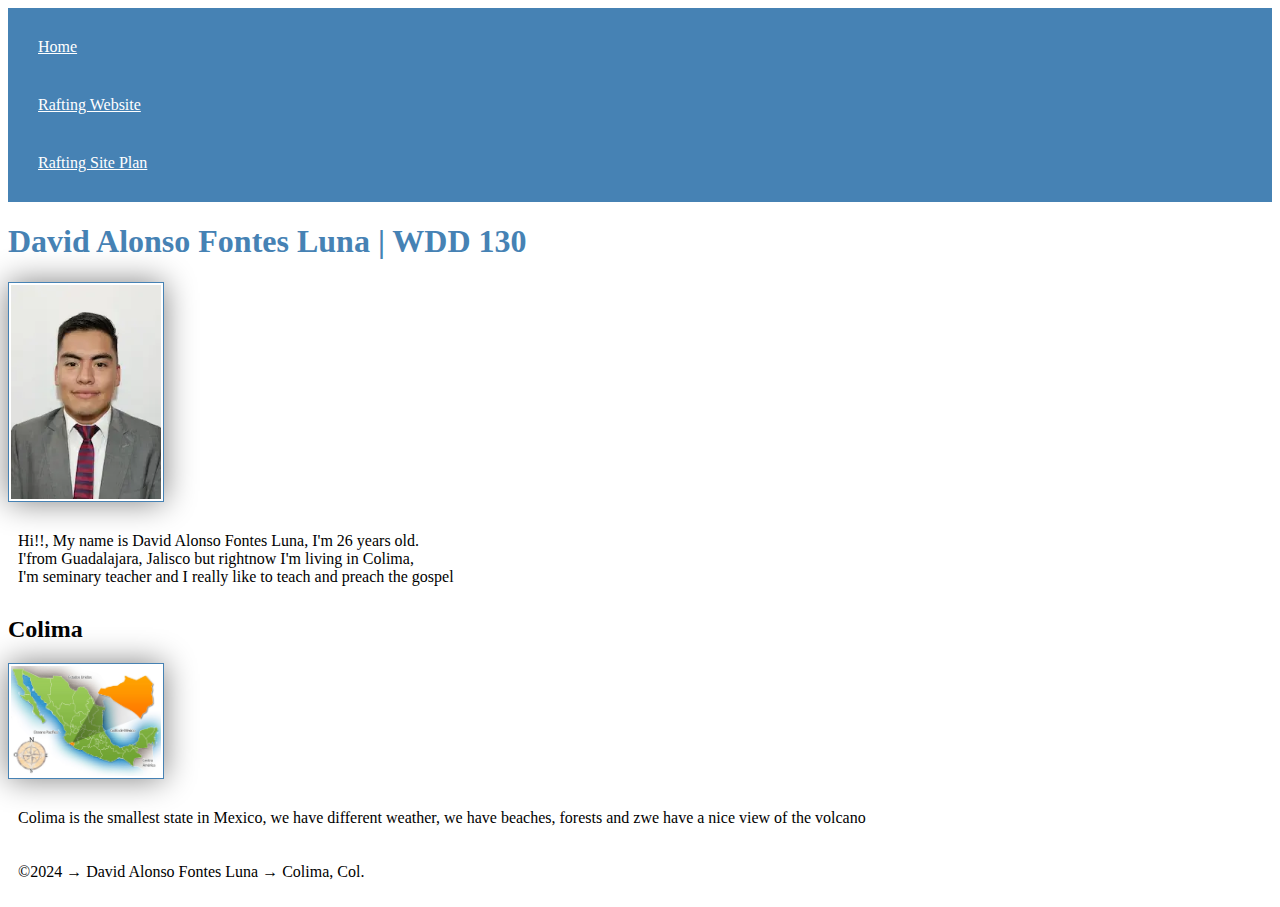
<file: index.html>
<!DOCTYPE html>
<html lang="en-US">
  <head>
    <meta charset="UTF-8" />
    <meta name="viewport" content="width=device-width, initial-scale=1.0" />
    <title>David Alonso Fontes Luna | WDD 130</title>
    <meta name="description" content="To show the people who I am" />
    <meta name="author" content="David Alonso Fontes Luna" />
    <link rel="stylesheet" href="styles/style.css" />
  </head>
  <body>
    <header>
      <nav>
        <a href="#">Home</a>
        <a href="wwr/">Rafting Website</a>
        <a href="wwr/site-plan-rafting.html">Rafting Site Plan</a>
      </nav>
    </header>
    <main>
      <h1>David Alonso Fontes Luna | WDD 130</h1>
      <img src="images/profile.png" alt="David Alonso Fontes Luna" />
      <p>
        Hi!!, My name is David Alonso Fontes Luna, I'm 26 years old.<br />
        I'from Guadalajara, Jalisco but rightnow I'm living in Colima,<br />
        I'm seminary teacher and I really like to teach and preach the gospel
      </p>
    </main>
    <aside>
      <h2>Colima</h2>
      <img
        src="images/colima.jpg"
        alt="Colima"
      />
      <p>
        Colima is the smallest state in Mexico, we have different weather, we
        have beaches, forests and zwe have a nice view of the volcano
      </p>
    </aside>
    <footer>
      <p>&copy;2024 &rarr; David Alonso Fontes Luna &rarr; Colima, Col.</p>
    </footer>
  </body>
</html>
</file>
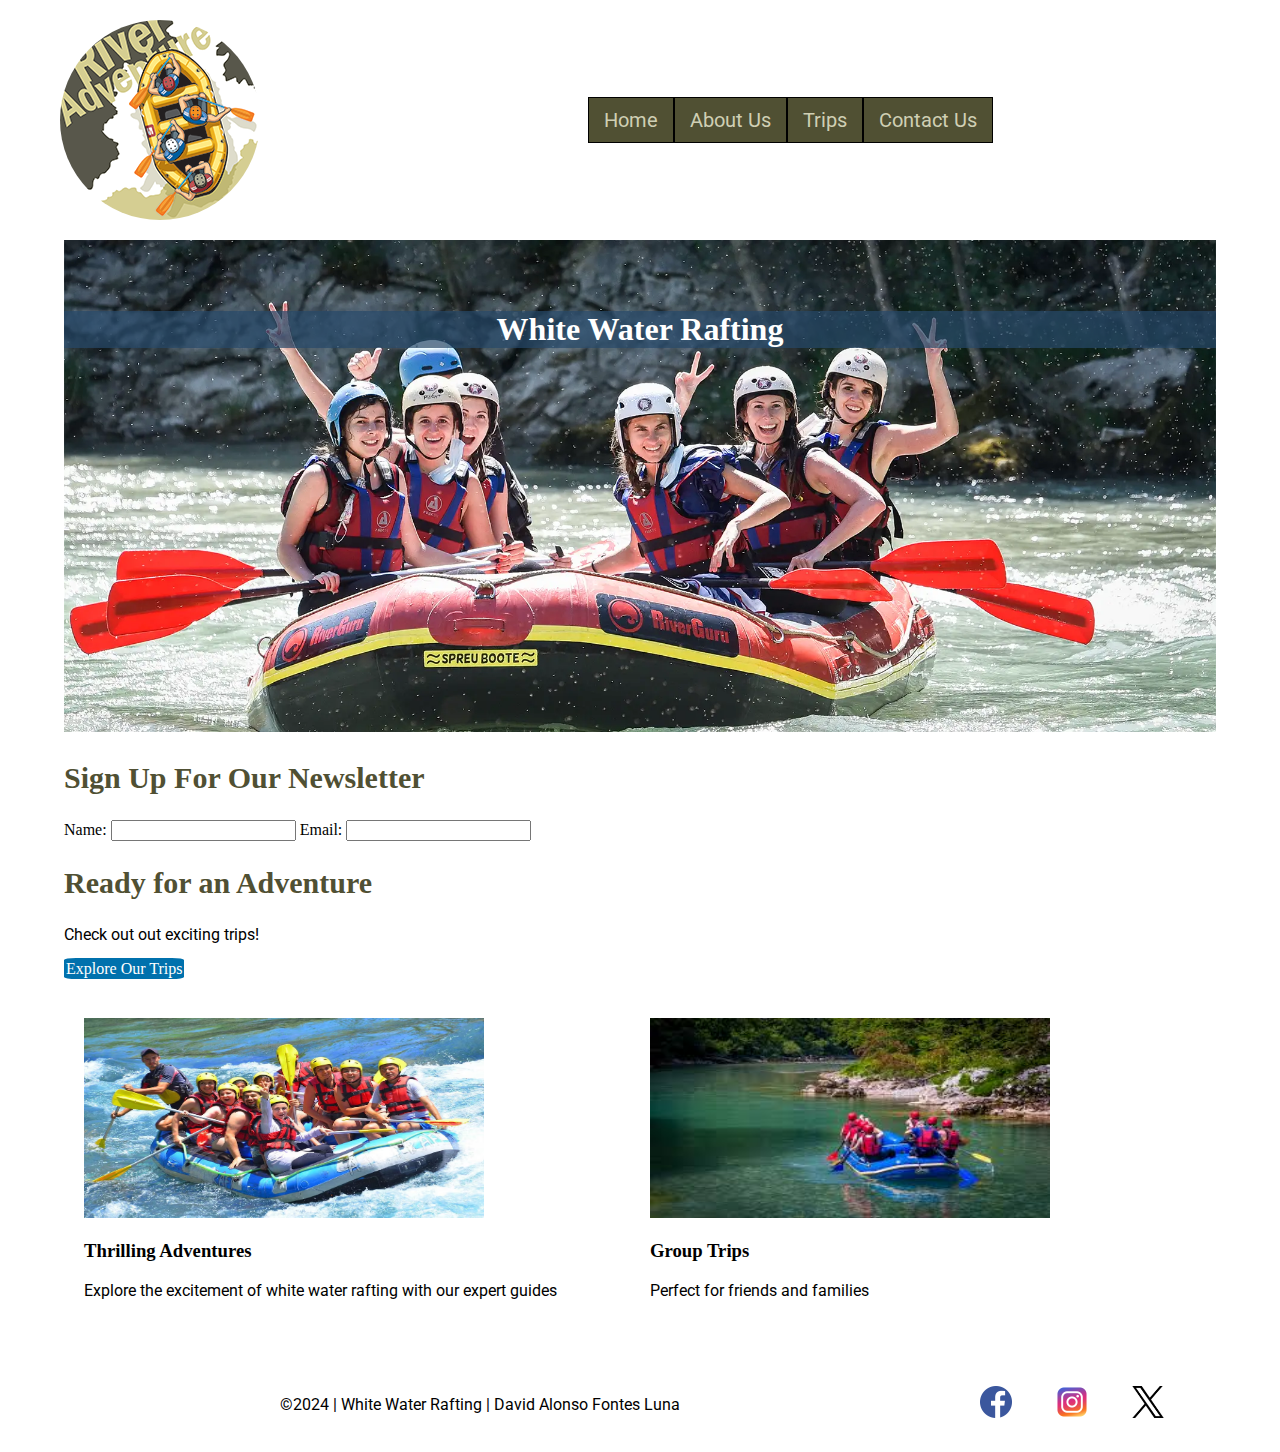
<file: wwr/index.html>
<!DOCTYPE html>
<html lang="en">
  <head>
    <meta charset="UTF-8" />
    <meta name="viewport" content="width=device-width, initial-scale=1.0" />
    <link rel="preconnect" href="https://fonts.googleapis.com" />
    <link rel="preconnect" href="https://fonts.gstatic.com" crossorigin />
    <link
      href="https://fonts.googleapis.com/css2?family=Roboto:ital,wght@0,100;0,300;0,400;0,500;0,700;0,900;1,100;1,300;1,400;1,500;1,700;1,900&display=swap"
      rel="stylesheet"
    />
    <link rel="preconnect" href="https://fonts.googleapis.com" />
    <link rel="preconnect" href="https://fonts.gstatic.com" crossorigin />
    <link
      href="https://fonts.googleapis.com/css2?family=Montserrat:ital,wght@0,100..900;1,100..900&display=swap"
      rel="stylesheet"
    />
    <link rel="stylesheet" href="./styles/rafting.css" />
    <title>White Water Rafting</title>
  </head>
  <body>
    <header>
      <img src="./images/logo11_200.png" alt="logo" class="logo" />
      <nav>
        <ul class="navigation">
          <li><a href="index.html" class="links_list">Home</a></li>
          <li><a href="about.html" class="links_list">About Us</a></li>
          <li><a href="trips.html" class="links_list">Trips</a></li>
          <li><a href="contact.html" class="links_list">Contact Us</a></li>
        </ul>
      </nav>
    </header>
    <main>
      <div class="hero">
        <h1 class="title">White Water Rafting</h1>
        <img src="images/rafting-cover.webp" alt="rafting image" class="rafting_image"/>
      </div>
      <section class="newsletter">
        <h2>Sign Up For Our Newsletter</h2>
        <form class="">
            <labe for="name">Name:</labe>
            <input type="text" id="name" name="name" required>

            <label for="email">Email:</label>
            <input type="email" id="email" name="email" required>
        </form>
      </section>
      <div class="trips_index" style="padding-left: 64px;">
        <h2>Ready for an Adventure</h2>
        <p>Check out out exciting trips!</p>
        <a href="trips.html" class="ref_trips" style="color: #ffff;"> Explore Our Trips</a>
      </div>
      <section class="grid_home">
        <div class="options_home">
            <img src="images/28f79317-117b-4506-9c62-6cc86d2d39f9.avif" alt="Thrilling Rafting" style="width: 400px; height: 200px;">
            <h3>Thrilling Adventures</h3>
            <p>Explore the excitement of white water rafting with our expert guides</p>
        </div>
        <div>
          <img src="images/images.jpg" alt="calm Rafting" style="width: 400px; height: 200px;">
          <h3>Group Trips</h3>
          <p>Perfect for friends and families</p>
        </div>
      </section>
    </main>
    <footer>
      <p class="copy">
        &copy;2024 | White Water Rafting | David Alonso Fontes Luna
      </p>
      <div class="logos_media">
        <a href="https://www.facebook.com/"
          ><img
            src="./images/facebook_icon.png"
            alt="facebook"
            class="socialmedia"
        /></a>
        <a href="https://www.instagram.com/"
          ><img
            src="./images/instagram_icon.png"
            alt="instagram"
            class="socialmedia"
        /></a>
        <a href="https://x.com/"
          ><img src="./images/x_logo_icon.png" alt="x" class="socialmedia"
        /></a>
      </div>
    </footer>
  </body>
</html>
</file>
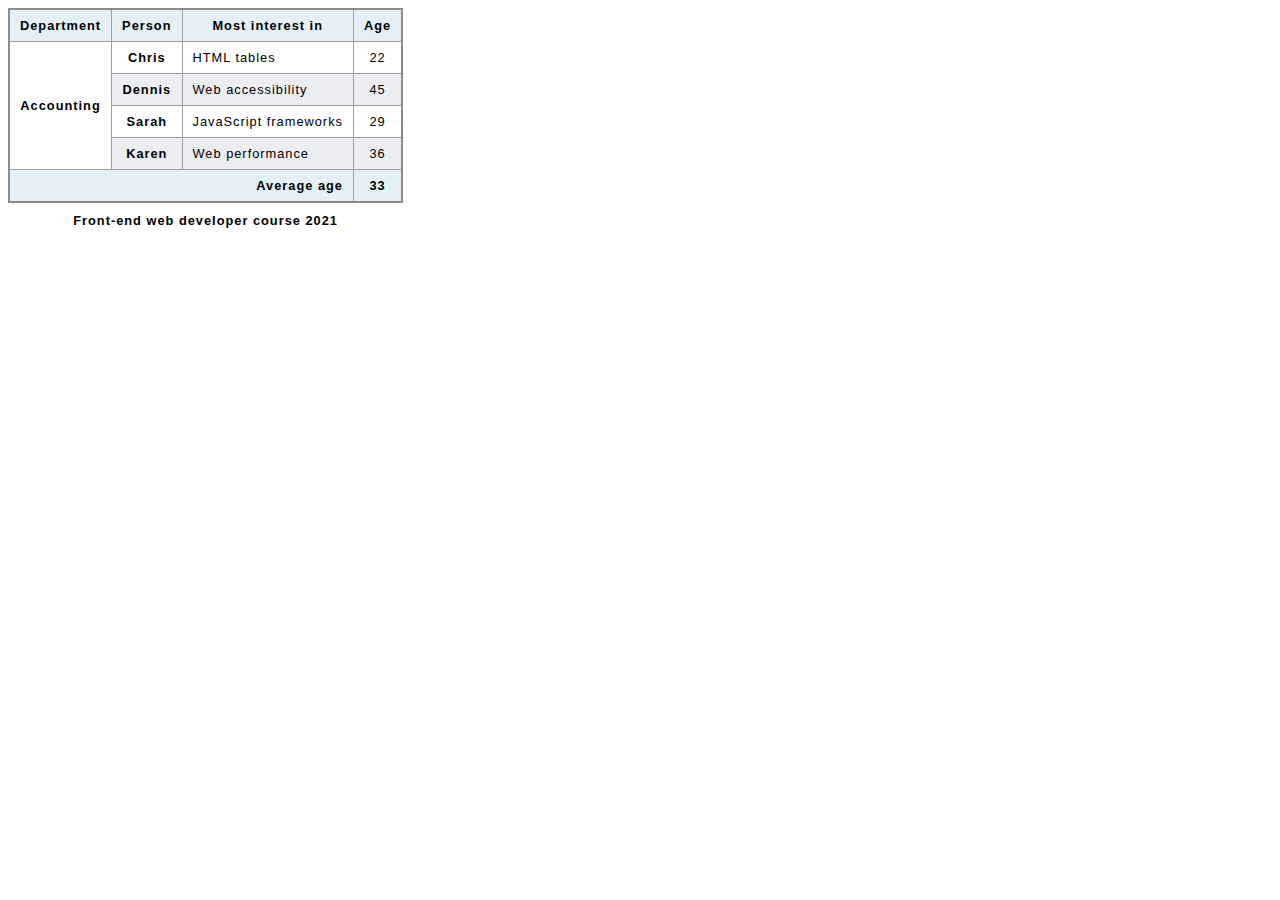
<file: week5/learning_activities.html>
<!DOCTYPE html>
<html lang="en">
<head>
    <meta charset="UTF-8">
    <meta name="viewport" content="width=device-width, initial-scale=1.0">
    <link rel="stylesheet" href="./styles.css">
    <title>Document</title>
</head>
<body>
    <table>
        <caption>
          Front-end web developer course 2021
        </caption>
        <thead>
          <tr>
            <th scope = "col">Department</th>
            <th scope="col">Person</th>
            <th scope="col">Most interest in</th>
            <th scope="col">Age</th>
          </tr>
        </thead>
        <tbody>
            <th rowspan="4">Accounting</th>
            <th scope="row">Chris</th>
            <td>HTML tables</td>
            <td>22</td>
          </tr>
          <tr>
            <th scope="row">Dennis</th>
            <td>Web accessibility</td>
            <td>45</td>
          </tr>
          <tr>
            <th scope="row">Sarah</th>
            <td>JavaScript frameworks</td>
            <td>29</td>
          </tr>
          <tr>
            <th scope="row">Karen</th>
            <td>Web performance</td>
            <td>36</td>
          </tr>
        </tbody>
        <tfoot>
          <tr>
            <th scope="row" colspan="3">Average age</th>
            <td>33</td>
          </tr>
        </tfoot>
      </table>      
</body>
</html>
</file>
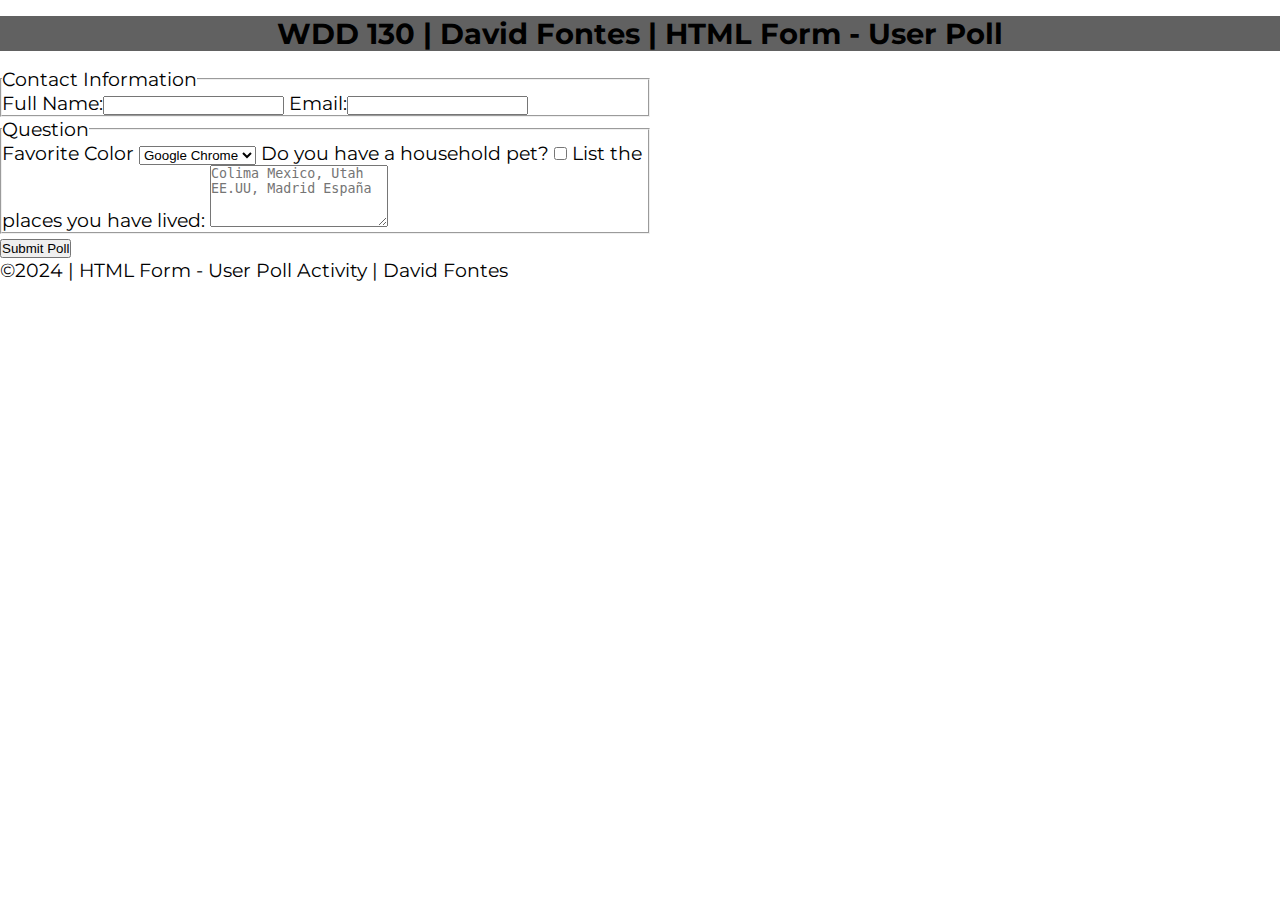
<file: week5/poll-form.html>
<!DOCTYPE html>
<html lang="en">
  <head>
    <meta charset="UTF-8" />
    <meta name="viewport" content="width=device-width, initial-scale=1.0" />
    <link rel="stylesheet" href="styles/poll-form.css" />
    <link rel="preconnect" href="https://fonts.googleapis.com" />
    <link rel="preconnect" href="https://fonts.gstatic.com" crossorigin />
    <link
      href="https://fonts.googleapis.com/css2?family=Montserrat:ital,wght@0,100..900;1,100..900&family=Open+Sans:ital,wght@0,300..800;1,300..800&display=swap"
      rel="stylesheet"
    />
    <title>WDD 130 | HTML Form - User Poll</title>
  </head>
  <body>
    <header>
      <h1>WDD 130 | David Fontes | HTML Form - User Poll</h1>
    </header>
    <main>
      <form>
        <fieldset>
          <legend>Contact Information</legend>
          <label for="fullname"
            >Full Name:<input type="text" name="fullname"
          /></label>
          <label for="usermail"
            >Email:<input type="email" name="usermail"
          /></label>
        </fieldset>
        <fieldset>
          <legend>Question</legend>
          <label for="browser">Favorite Color</label>
          <select id="browser" name="browser">
            <option value="google">Google Chrome</option>
            <option value="firefox">Fire Fox</option>
            <option value="brave">Brave</option>
          </select>
          <label for="pet"> Do you have a household pet?</label>
          <input type="checkbox" id="pet" name="pet" />
          <label for="feedback">List the places you have lived:</label>
          <textarea
            id="feedback"
            name="feedback"
            rows="4"
            placeholder="Colima Mexico, Utah EE.UU, Madrid España"
          ></textarea>
        </fieldset>
        <button type="submit">Submit Poll</button>
      </form>
    </main>
    <footer>
      <p>&copy;2024 | HTML Form - User Poll Activity | David Fontes</p>
    </footer>
  </body>
</html>
</file>
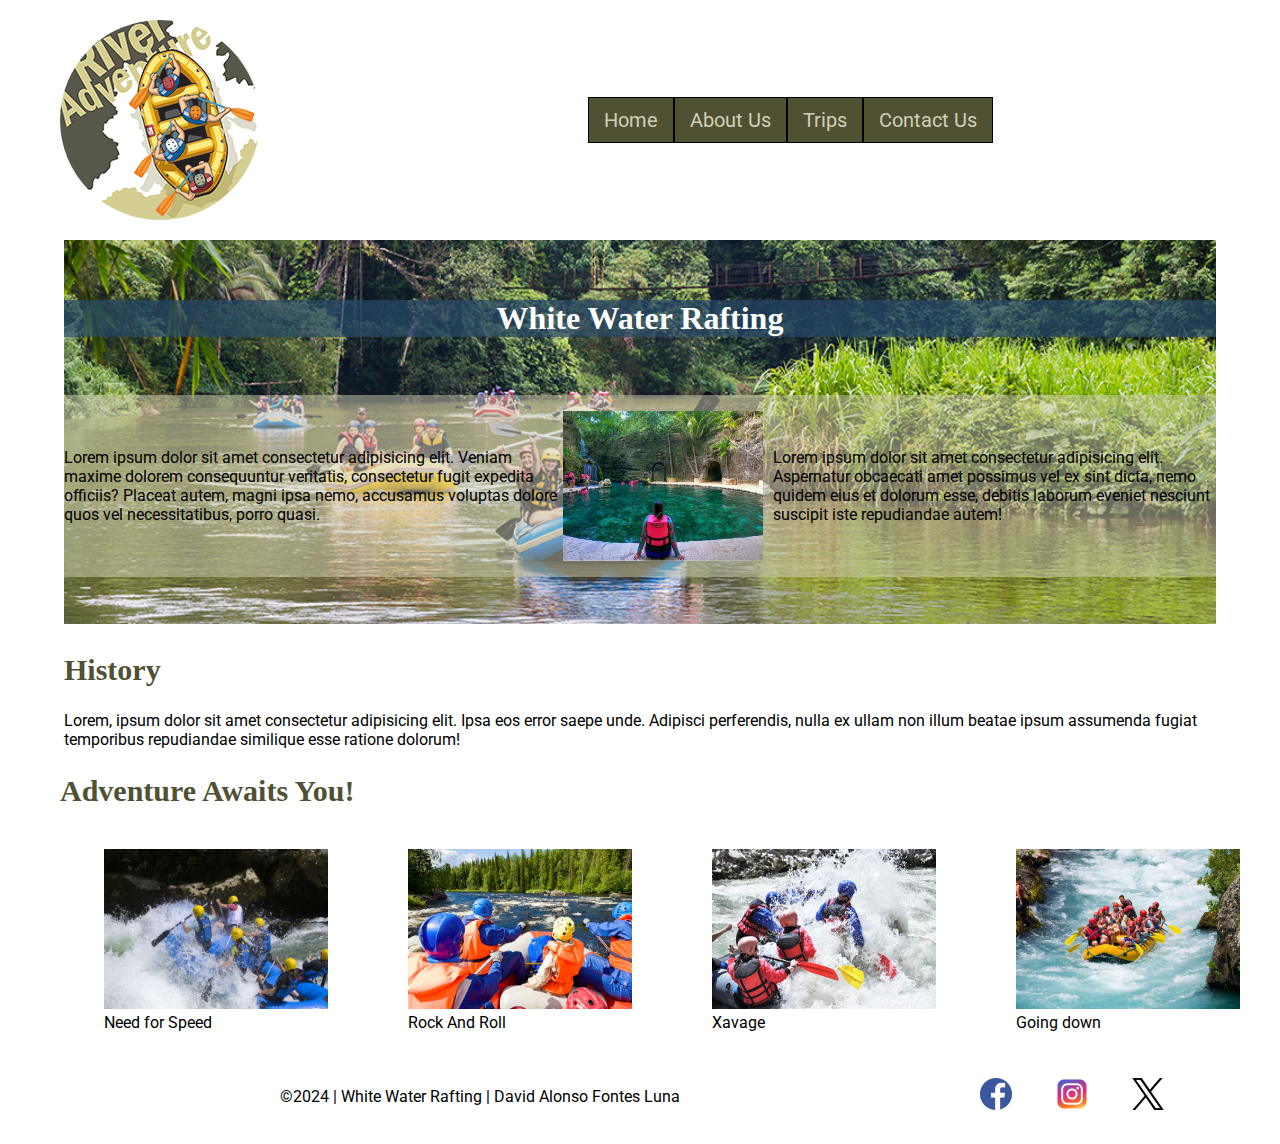
<file: wwr/about.html>
<!DOCTYPE html>
<html lang="en">
  <head>
    <meta charset="UTF-8" />
    <meta name="viewport" content="width=device-width, initial-scale=1.0" />
    <link rel="preconnect" href="https://fonts.googleapis.com" />
    <link rel="preconnect" href="https://fonts.gstatic.com" crossorigin />
    <link
      href="https://fonts.googleapis.com/css2?family=Roboto:ital,wght@0,100;0,300;0,400;0,500;0,700;0,900;1,100;1,300;1,400;1,500;1,700;1,900&display=swap"
      rel="stylesheet"
    />
    <link rel="preconnect" href="https://fonts.googleapis.com" />
    <link rel="preconnect" href="https://fonts.gstatic.com" crossorigin />
    <link
      href="https://fonts.googleapis.com/css2?family=Montserrat:ital,wght@0,100..900;1,100..900&display=swap"
      rel="stylesheet"
    />
    <link rel="stylesheet" href="./styles/rafting.css" />
    <title>White Water Rafting</title>
  </head>
  <body>
    <header>
      <img src="./images/logo11_200.png" alt="logo" class="logo" />
      <nav>
        <ul class="navigation">
          <li><a href="index.html" class="links_list">Home</a></li>
          <li><a href="about.html" class="links_list">About Us</a></li>
          <li><a href="trips.html" class="links_list">Trips</a></li>
          <li><a href="contact.html" class="links_list">Contact Us</a></li>
        </ul>
      </nav>
    </header>
    <main>
      <div class="hero">
        <img
          src="./images/rafting14_600.jpg"
          alt="rafting image"
          class="rafting_image"
        />
        <h1 class="title">White Water Rafting</h1>
        <article class="article_about">
          <p>
            Lorem ipsum dolor sit amet consectetur adipisicing elit. Veniam
            maxime dolorem consequuntur veritatis, consectetur fugit expedita
            officiis? Placeat autem, magni ipsa nemo, accusamus voluptas dolore
            quos vel necessitatibus, porro quasi.
          </p>
          <img
            src="./images/happyc_client.webp"
            alt="happy client"
            class="client"
          />
          <p>
            Lorem ipsum dolor sit amet consectetur adipisicing elit. Aspernatur
            obcaecati amet possimus vel ex sint dicta, nemo quidem eius et
            dolorum esse, debitis laborum eveniet nesciunt suscipit iste
            repudiandae autem!
          </p>
        </article>
      </div>
      <section>
        <h2>History</h2>
        <p>
          Lorem, ipsum dolor sit amet consectetur adipisicing elit. Ipsa eos
          error saepe unde. Adipisci perferendis, nulla ex ullam non illum
          beatae ipsum assumenda fugiat temporibus repudiandae similique esse
          ratione dolorum!
        </p>
      </section>
      <h2 class="h2_Adventure">Adventure Awaits You!</h2>
      <section class="images_rafting">
        <figure>
          <img
            src="./images/rafting64_600.jpg"
            alt="rafting image 1"
            class="rafting"
          />
          <figcaption>Need for Speed</figcaption>
        </figure>
        <figure>
          <img
            src="./images/rafting52_600.jpg"
            alt="rafting image 2"
            class="rafting"
          />
          <figcaption>Rock And Roll</figcaption>
        </figure>
        <figure>
          <img
            src="./images/rafting47_600.jpg"
            alt="rafting image 3"
            class="rafting"
          />
          <figcaption>Xavage</figcaption>
        </figure>
        <figure>
          <img
            src="./images/rafting53_600.jpg"
            alt="rafting image 4"
            class="rafting"
          />
          <figcaption>Going down</figcaption>
        </figure>
        <figure>
          <img
            src="./images/elves-chasm-landscape.jpg"
            alt="River"
            class="rafting"
          />
          <figcaption>Calma</figcaption>
        </figure>
      </section>
    </main>
    <footer>
      <p class="copy">&copy;2024 | White Water Rafting | David Alonso Fontes Luna</p>
      <div class="logos_media">
        <a href="https://www.facebook.com/"
          ><img
            src="./images/facebook_icon.png"
            alt="facebook"
            class="socialmedia"
        /></a>
        <a href="https://www.instagram.com/"
          ><img
            src="./images/instagram_icon.png"
            alt="instagram"
            class="socialmedia"
        /></a>
        <a href="https://x.com/"
          ><img src="./images/x_logo_icon.png" alt="x" class="socialmedia"
        /></a>
      </div>
    </footer>
  </body>
</html>
</file>
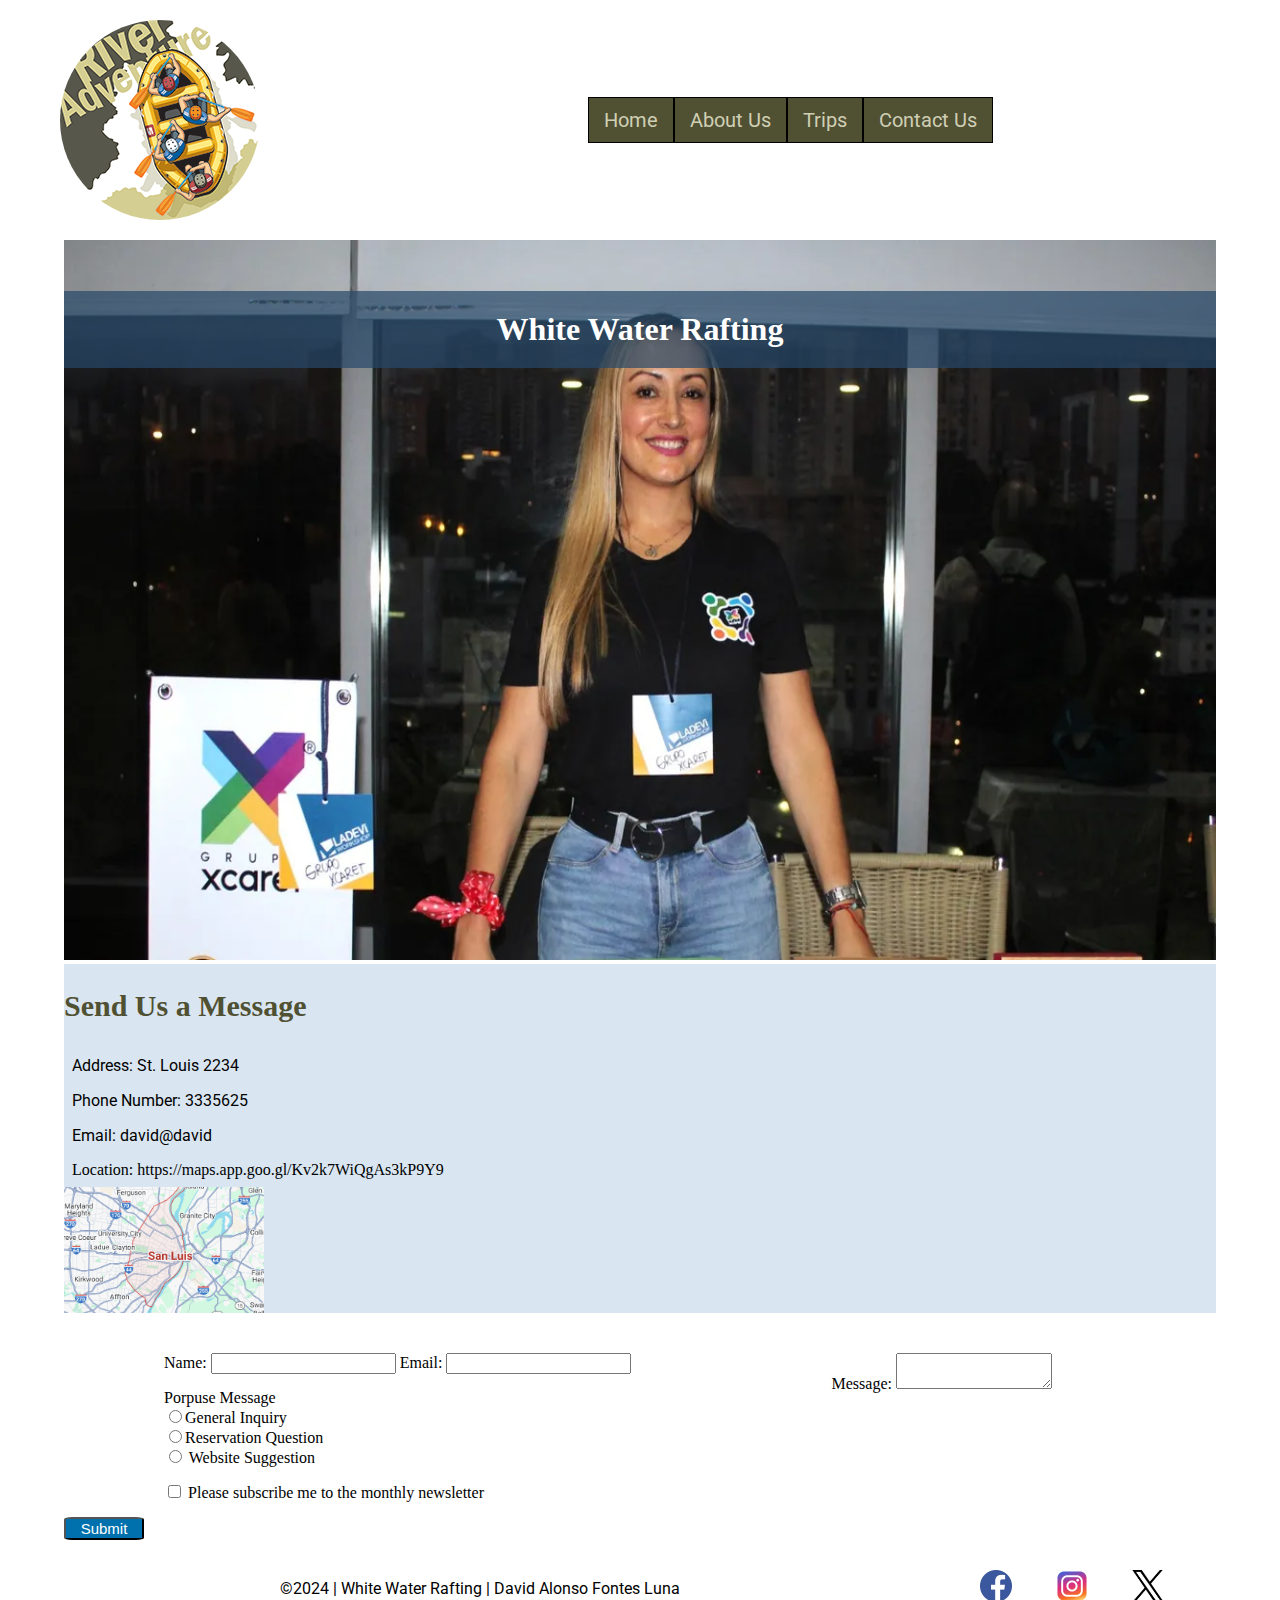
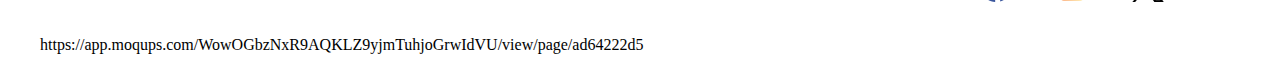
<file: wwr/contact.html>
<!DOCTYPE html>
<html lang="en">
  <head>
    <meta charset="UTF-8" />
    <meta name="viewport" content="width=device-width, initial-scale=1.0" />
    <meta name="description" content="Contact White Water Rafting for more information/>
    <link rel="preconnect" href="https://fonts.googleapis.com" />
    <link rel="preconnect" href="https://fonts.gstatic.com" crossorigin />
    <link
      href="https://fonts.googleapis.com/css2?family=Roboto:ital,wght@0,100;0,300;0,400;0,500;0,700;0,900;1,100;1,300;1,400;1,500;1,700;1,900&display=swap"
      rel="stylesheet"
    />
    <link rel="preconnect" href="https://fonts.googleapis.com" />
    <link rel="preconnect" href="https://fonts.gstatic.com" crossorigin />
    <link
      href="https://fonts.googleapis.com/css2?family=Montserrat:ital,wght@0,100..900;1,100..900&display=swap"
      rel="stylesheet"
    />
    <link rel="stylesheet" href="./styles/rafting.css" />
    <title>White Water Rafting - Contact Us</title>
  </head>
  <body>
    <header>
      <img src="./images/logo11_200.png" alt="logo" class="logo" />
      <nav>
        <ul class="navigation">
          <li><a href="index.html" class="links_list">Home</a></li>
          <li><a href="about.html" class="links_list">About Us</a></li>
          <li><a href="trips.html" class="links_list">Trips</a></li>
          <li><a href="contact.html" class="links_list">Contact Us</a></li>
        </ul>
      </nav>
    </header>
    <main>
      <hero>
        <h1 class="title2">White Water Rafting</h1>
        <img src="images/grupo-xcaretjpeg.webp" class="employee" />
      </hero>

      <section>
        <div class="information">
          <h2>Send Us a Message</h2>
          <p class="address">Address: St. Louis 2234</p>
          <p class="address">Phone Number: 3335625</p>
          <p class="address">Email: david@david</p>
          <a class="address"
            >Location: https://maps.app.goo.gl/Kv2k7WiQgAs3kP9Y9</a
          >
          <img src="images/Captura de pantalla 2024-10-26 213529.png" style="width: 200px;" alt="location">
        </div>
        <form>
          <section style="display: flex" class="section_form">
            <div style="display: flex; flex-direction: column">
              <div style="margin-bottom: 15px">
                <label for="name">Name:</label>
                <input type="text" id="name" name="name" required />

                <label for="email">Email: </label>
                <input type="email" id="email" name="email" required />
              </div>
              <label>Porpuse Message</label>
              <label for="general">
                <input
                  type="radio"
                  id="general"
                  name="porpuse"
                  value="general"
                />General Inquiry
              </label>
              <label for="general"
                ><input
                  type="radio"
                  id="general"
                  name="porpuse"
                  value="general"
                />Reservation Question
              </label>
              <label for="general" style="margin-bottom: 15px">
                <input
                  type="radio"
                  id="general"
                  name="porpuse"
                  value="general"
                />
                Website Suggestion</label
              >
              <label for="subscribe" style="margin-bottom: 15px">
                <input type="checkbox" id="subscribe" name="subscribe" />

                Please subscribe me to the monthly newsletter</label
              >
            </div>
            <div class="form">
              <label for="message"
                >Message: </label>
                <textarea id="message" name="message"></textarea>
            </div>
          </section>
          <button type="submit" class="submit">Submit</button>
        </form>
      </section>
    </main>
    <footer>
      <p class="copy">
        &copy;2024 | White Water Rafting | David Alonso Fontes Luna
      </p>
      <div class="logos_media">
        <a href="https://www.facebook.com/"
          ><img
            src="./images/facebook_icon.png"
            alt="facebook"
            class="socialmedia"
        /></a>
        <a href="https://www.instagram.com/"
          ><img
            src="./images/instagram_icon.png"
            alt="instagram"
            class="socialmedia"
        /></a>
        <a href="https://x.com/"
          ><img src="./images/x_logo_icon.png" alt="x" class="socialmedia"
        /></a>
      </div>
      <a style="padding-left: 40px; padding-top: 20px"
        >https://app.moqups.com/WowOGbzNxR9AQKLZ9yjmTuhjoGrwIdVU/view/page/ad64222d5</a
      >
    </footer>
  </body>
</html>
</file>
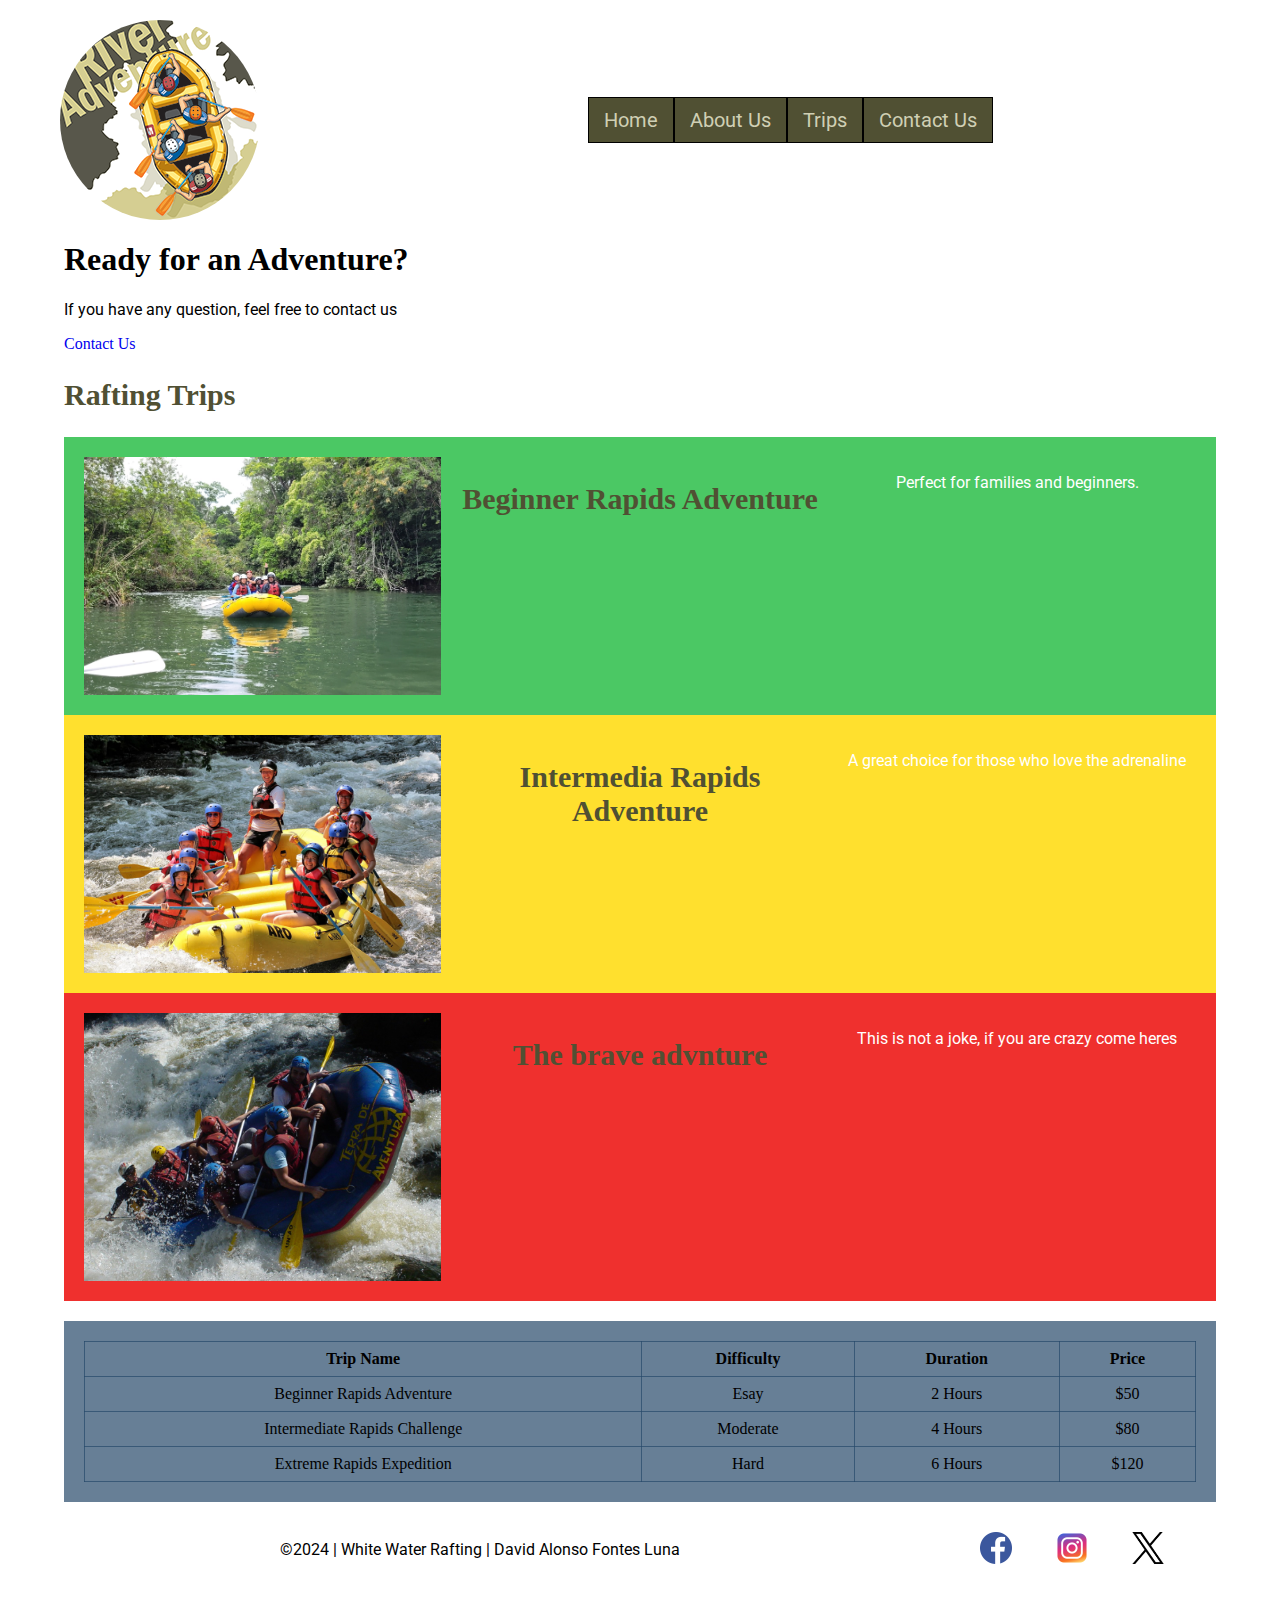
<file: wwr/trips.html>
<!DOCTYPE html>
<html lang="en">
  <head>
    <meta charset="UTF-8" />
    <meta name="viewport" content="width=device-width, initial-scale=1.0" />
    <link rel="preconnect" href="https://fonts.googleapis.com" />
    <link rel="preconnect" href="https://fonts.gstatic.com" crossorigin />
    <link
      href="https://fonts.googleapis.com/css2?family=Roboto:ital,wght@0,100;0,300;0,400;0,500;0,700;0,900;1,100;1,300;1,400;1,500;1,700;1,900&display=swap"
      rel="stylesheet"
    />
    <link rel="preconnect" href="https://fonts.googleapis.com" />
    <link rel="preconnect" href="https://fonts.gstatic.com" crossorigin />
    <link
      href="https://fonts.googleapis.com/css2?family=Montserrat:ital,wght@0,100..900;1,100..900&display=swap"
      rel="stylesheet"
    />
    <link rel="stylesheet" href="./styles/rafting.css" />
    <meta name="description" content="Explore our exciting trips" />
    <title>White Water Rafting</title>
  </head>
  <body>
    <header>
      <img src="./images/logo11_200.png" alt="logo" class="logo" />
      <nav>
        <ul class="navigation">
          <li><a href="index.html" class="links_list">Home</a></li>
          <li><a href="about.html" class="links_list">About Us</a></li>
          <li><a href="trips.html" class="links_list">Trips</a></li>
          <li><a href="contact.html" class="links_list">Contact Us</a></li>
        </ul>
      </nav>
    </header>
    <main>
      <section>
        <h1>Ready for an Adventure?</h1>
        <p>If you have any question, feel free to contact us</p>
        <a href="contact.html">Contact Us</a>
      </section>
      <section>
        <h2>Rafting Trips</h2>
        <article class="trip" style="background-color: #4bc864;">
          <img src="images/RSL11.webp" alt="rafting_image" />
          <h2>Beginner Rapids Adventure</h2>
          <p style="color: white;">Perfect for families and beginners.</p>
        </article>
        <article class="trip" style="background-color: #ffe02e;">
          <img src="images/Rafting.jpg" alt="rafting_image" />
          <h2>Intermedia Rapids Adventure</h2>
          <p style="color: white;">A great choice for those who love the adrenaline</p>
        </article>
        <article class="trip" style="background-color: #ef302e;">
          <img src="images/Rafting_brazil-1024x768-1.jpg" alt="rafting_image" />
          <h2>The brave advnture</h2>
          <p style="color: white;">This is not a joke, if you are crazy come heres</p>
        </article>
      </section>
      <section style="margin-top: 20px;" class="trip_table">
        <table>
          <thead>
            <tr>
              <th>Trip Name</th>
              <th>Difficulty</th>
              <th>Duration</th>
              <th>Price</th>
            </tr>
          </thead>
          <tbody>
            <tr>
              <td>Beginner Rapids Adventure</td>
              <td>Esay</td>
              <td>2 Hours</td>
              <td>$50</td>
            </tr>
            <tr>
              <td>Intermediate Rapids Challenge</td>
              <td>Moderate</td>
              <td>4 Hours</td>
              <td>$80</td>
            </tr>
            <tr>
              <td>Extreme Rapids Expedition</td>
              <td>Hard</td>
              <td>6 Hours</td>
              <td>$120</td>
            </tr>
          </tbody>
        </table>
      </section>
    </main>
    <footer>
      <p class="copy">
        &copy;2024 | White Water Rafting | David Alonso Fontes Luna
      </p>
      <div class="logos_media">
        <a href="https://www.facebook.com/"
          ><img
            src="./images/facebook_icon.png"
            alt="facebook"
            class="socialmedia"
        /></a>
        <a href="https://www.instagram.com/"
          ><img
            src="./images/instagram_icon.png"
            alt="instagram"
            class="socialmedia"
        /></a>
        <a href="https://x.com/"
          ><img src="./images/x_logo_icon.png" alt="x" class="socialmedia"
        /></a>
      </div>
    </footer>
  </body>
</html>
</file>
<file: styles/style.css>
nav {
    background-color: steelblue;
    padding: 10px;
}
nav a{
    color: white;
    display: block;
    padding: 20px;
}
h1 {
    color: steelblue;
}
img{
    width: 150px;
    height: auto;
    border: 1px solid steelblue;
    padding: 2px;
    box-shadow: 0 0 30px gray;
}
p {
    padding: 10px;
}
</file>
<file: wwr/styles/rafting.css>
:root {
  /*https://coolors.co/505033-264969-cfcfb4-b4cde4*/
  --drab-dark-brown: rgba(80, 80, 51, 1);
  --indigo-dye: rgba(38, 73, 105, 0.7);
  --pearl: rgba(207, 207, 180);
  --pearl-opacity: rgba(207, 207, 180, 0.5);
  --columbia-blue: rgba(180, 205, 228, 1);
  --columbia-opacity: rgba(180, 205, 228, 0.5);
}
body {
  margin: 0;
  padding: 0;
  width: 100%;
}
header {
  display: grid;
  grid-template-columns: auto 1fr;
  align-items: center;
  margin: 20px 0;
}
.logo {
  border-radius: 50%;
  justify-self: start;
  margin-left: 60px;
}
a {
  list-style: none;
  text-decoration: none;
}
nav {
  justify-self: center;
  display: flex;
}
.navigation {
  display: flex;
  list-style: none;
  align-items: center;
  justify-content: space-evenly;
  width: max-content;
}

li a {
  align-self: center;
  height: min-content;
  list-style: none;
  text-decoration: none;
  font-family: "Roboto", sans-serif;
  font-size: 20px;
  padding: 10px 15px;
  border: 1px solid black;
  min-width: 80px;
}
.links_list {
  color: var(--pearl);
  background-color: var(--drab-dark-brown);
}
.hero {
  position: relative;
  text-align: left;
}
.rafting_image {
  margin-left: 4rem;
  width: 90%;
  height: auto;
}
.title {
  font-family: "Georgia", serif;
  background-color: var(--indigo-dye);
  text-align: center;
  color: white;
  position: absolute;
  top: 10%;
  width: 90%;
  left: 64px;
}
h2 {
  color: var(--drab-dark-brown);
  font-family: "Georgia", serif;
  font-size: 30px;
}
.client {
  width: 200px;
  height: auto;
  opacity: 1;
  margin-right: 10px;
}
.socialmedia {
  width: 2rem;
}
.article_about {
  display: flex;
  position: absolute;
  top: 40%;
  left: 64px;
  align-items: center;
  background-color: var(--pearl-opacity);
  max-width: 90%;
  padding-top: 1rem;
  padding-bottom: 1rem;
}
section,
footer {
  margin-left: 4rem;
  margin-right: 4rem;
}
.images_rafting {
  display: flex;
}
.h2_Adventure {
  margin-left: 60px;
}
.rafting {
  width: 14rem;
  height: 10rem;
}
footer {
  display: grid;
  grid-template-columns: 1fr auto;
  align-items: center;
  margin: 20px 0;
}
.copy {
  border-radius: 50%;
  justify-self: center;
}
.logos_media {
  margin-right: 6rem;
}
.socialmedia {
  margin: 10px 20px;
}
p,
figcaption {
  font-family: "Roboto", sans-serif;
}

/* This section is for contact.html */

.employee {
  margin-left: 4rem;
  width: 90%;
  height: 45rem;
}
.title2 {
  font-family: "Georgia", serif;
  background-color: var(--indigo-dye);
  padding: 20px 0px;
  text-align: center;
  color: white;
  position: absolute;
  top: 30%;
  width: 90%;
  left: 64px;
}
.information {
  display: flex;
  flex-direction: column;
  align-items: self-start;
  margin-bottom: 40px;
  background-color: var(--columbia-opacity);
}
.address {
  margin: 8px;
}
.form {
  margin-bottom: 15px;
}
textarea {
  width: 150px;
}
.section_form {
  margin-left: 0px;
  justify-content: space-around;
}
.submit {
  background-color: #0071ad;
  color: white;
  font-size: 15px;
  width: 80px;
  border-radius: 10%;
}
/* This section is for index.html */

.hero form {
  display: flex;
  flex-direction: column;
  align-items: center;
}
.trips_home {
  text-align: center;
  padding: 20px;
}
.ref_trips {
  background-color: #0071ad;
  border-radius: 10%;
  padding: 2px;
}
.grid_home {
  display: grid;
  grid-template-columns: 1fr 1fr;
  gap: 20px;
  padding: 40px 20px;
}

/* This section is for trips.html*/
.trip {
  display: grid;
  grid-template-columns: 1fr 1fr 1fr;
  gap: 20px;
  padding: 20px;
  text-align: center;
}
.trip img {
  max-width: 100%;
  height: auto;
}
.trip_table {
  background-color: var(--indigo-dye);
  padding: 20px;
}
.trip_table table{
  width: 100%;
  border-collapse: collapse;
}
.trip_table th, .trip_table td{
  border: 1px solid var(--indigo-dye);
  padding: 8px;
  text-align: center;
}
</file>
<file: week5/styles.css>
table {
    border-collapse: collapse;
    border: 2px solid rgb(140 140 140);
    font-family: sans-serif;
    font-size: 0.8rem;
    letter-spacing: 1px;
  }
  
  caption {
    caption-side: bottom;
    padding: 10px;
    font-weight: bold;
  }
  
  thead,
  tfoot {
    background-color: rgb(228 240 245);
  }
  
  th,
  td {
    border: 1px solid rgb(160 160 160);
    padding: 8px 10px;
  }
  
  td:last-of-type {
    text-align: center;
  }
  
  tbody > tr:nth-of-type(even) {
    background-color: rgb(237 238 242);
  }
  
  tfoot th {
    text-align: right;
  }
  
  tfoot td {
    font-weight: bold;
  }
</file>
<file: week5/styles/poll-form.css>
* {
    margin: 0;
    padding: 0;
    box-sizing: border-box;
}
body{
    font-family: "Montserrat", serif;
    font-size: 1.2em;
}
header{
    margin: 0 auto;
    background-color: #616161;
}
h1{
    margin: 1rem;
    font-size: 1.5em;
    text-align: center;
}
form{
    width: 650px;
}
</file>
